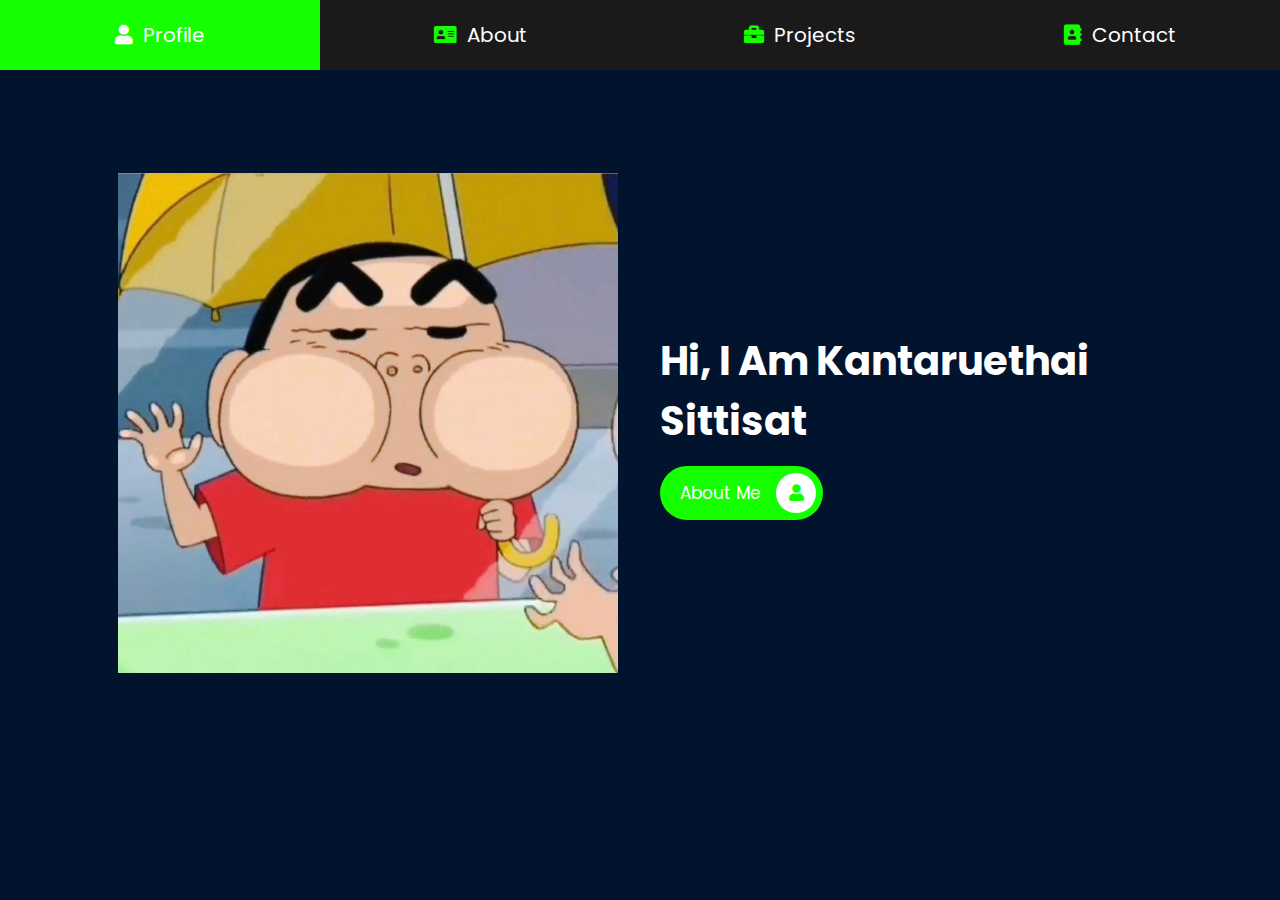
<file: index.html>
<!DOCTYPE html>
<html lang="en">
<head>
    <meta charset="UTF-8">
    <meta http-equiv="X-UA-Compatible" content="IE=edge">
    <meta name="viewport" content="width=device-width, initial-scale=1.0">
    <title>Kantaruethai's Profile</title>
    <link href="https://cdn.jsdelivr.net/npm/bootstrap@5.2.1/dist/css/bootstrap.min.css" rel="stylesheet" integrity="sha384-iYQeCzEYFbKjA/T2uDLTpkwGzCiq6soy8tYaI1GyVh/UjpbCx/TYkiZhlZB6+fzT" crossorigin="anonymous">

    <!-- font awesome cdn link  -->
    <link rel="stylesheet" href="https://cdnjs.cloudflare.com/ajax/libs/font-awesome/5.15.4/css/all.min.css">

    <!-- custom css file link  -->
    <link rel="stylesheet" href="css/style.css">
    <link rel="icon" type="image/x-icon" href="favicon.ico">

</head>
<body>
    
<!-- navbar section starts  -->

<nav class="navbar">
    <a href="index.html" class="active"> <i class="fas fa-user"></i> <span>profile</span> </a>
    <a href="about.html"> <i class="fas fa-address-card"></i> <span>about</span> </a>
    <a href="projects.html"> <i class="fas fa-briefcase"></i> <span>projects</span> </a>
    <a href="contact.html"> <i class="fas fa-address-book"></i> <span>contact</span> </a>
</nav>

<!-- navbar section ends -->

<!-- home section starts  -->

<section class="home">

    <div class="image">
        <img src="images/profile.jpg" alt="">
    </div>

    <div class="content">
        <h3>hi, i am Kantaruethai Sittisat</h3>
       
      
        <a href="about.html" class="btn"> about me <i class="fas fa-user"></i> </a>
    </div>

</section>

<!-- home section ends -->

</body>
</html>
</file>
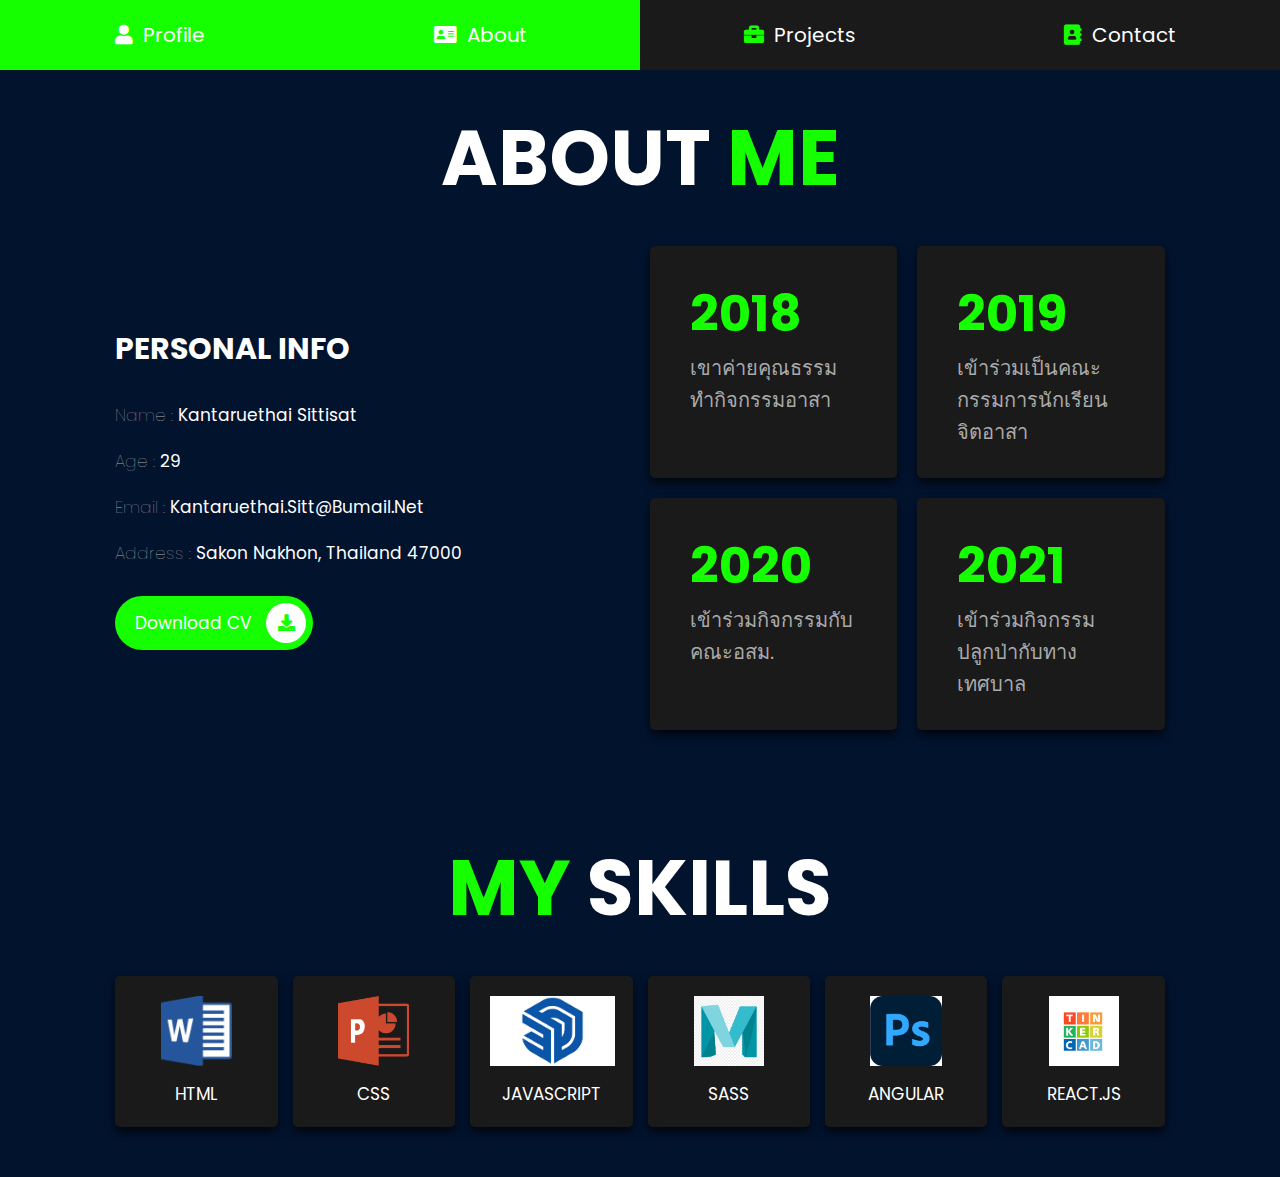
<file: about.html>
<!DOCTYPE html>
<html lang="en">

<head>
    <meta charset="UTF-8">
    <meta http-equiv="X-UA-Compatible" content="IE=edge">
    <meta name="viewport" content="width=device-width, initial-scale=1.0">
    <title>About - Matand's Profile</title>

    <!-- font awesome cdn link  -->
    <link rel="stylesheet" href="https://cdnjs.cloudflare.com/ajax/libs/font-awesome/5.15.4/css/all.min.css">

    <!-- custom css file link  -->
    <link rel="stylesheet" href="css/style.css">
    <link rel="icon" type="image/x-icon" href="favicon.ico">

</head>

<body>

    <!-- navbar section starts  -->

    <nav class="navbar">
        <a href="index.html"> <i class="fas fa-user"></i> <span>profile</span> </a>
        <a href="about.html" class="active"> <i class="fas fa-address-card"></i> <span>about</span> </a>
        <a href="projects.html"> <i class="fas fa-briefcase"></i> <span>projects</span> </a>
        <a href="contact.html"> <i class="fas fa-address-book"></i> <span>contact</span> </a>
    </nav>

    <!-- navbar section ends -->

    <!-- about section starts  -->

    <section class="about">

        <h1 class="heading"> about <span>me</span> </h1>

        <div class="row">

            <div class="info-container">

                <h1>personal info</h1>

                <div class="box-container">

                    <div class="box">
                        <h3> <span>name : </span> Kantaruethai Sittisat </h3>
                        <h3> <span>age : </span> 29 </h3>
                        <h3> <span>email : </span> kantaruethai.sitt@bumail.net </h3>
                        <h3> <span>address : </span> Sakon Nakhon, Thailand 47000 </h3>
                    </div>

                  

                </div>

                <a href="/profilewithcss/files/resume.pdf" class="btn"> download CV <i class="fas fa-download"></i> </a>

            </div>

            <div class="count-container">

                <div class="box">
                    <h3>2018</h3>
                    <p>เขาค่ายคุณธรรม ทำกิจกรรมอาสา</p>
                </div>

                <div class="box">
                    <h3>2019</h3>
                    <p>เข้าร่วมเป็นคณะกรรมการนักเรียนจิตอาสา</p>
                </div>

                <div class="box">
                    <h3>2020</h3>
                    <p>เข้าร่วมกิจกรรมกับคณะอสม.</p>
                </div>

                <div class="box">
                    <h3>2021</h3>
                    <p>เข้าร่วมกิจกรรมปลูกป่ากับทางเทศบาล</p>
                </div>

            </div>

        </div>

    </section>

    <!-- about section ends -->

    <!-- skills section starts  -->

    <section class="skills">

        <h1 class="heading"> <span>my</span> skills </h1>

        <div class="box-container">
            <div class="box">
                <img src="images/icon-1.png">
                <h3>html</h3>
            </div>
            <div class="box">
                <img src="images/icon-2.png">
                <h3>css</h3>
            </div>
            <div class="box">
                <img src="images/icon-3.png">
                <h3>javascript</h3>
            </div>
            <div class="box">
                <img src="images/icon-4.jpg">
                <h3>sass</h3>
            </div>
            <div class="box">
                <img src="images/icon-5.png">
                <h3>angular</h3>
            </div>
            <div class="box">
                <img src="images/icon-6.png">
                <h3>react.js</h3>
            </div>
        </div>

    </section>

    <!-- skills section ends -->

   

</body>

</html>
</file>
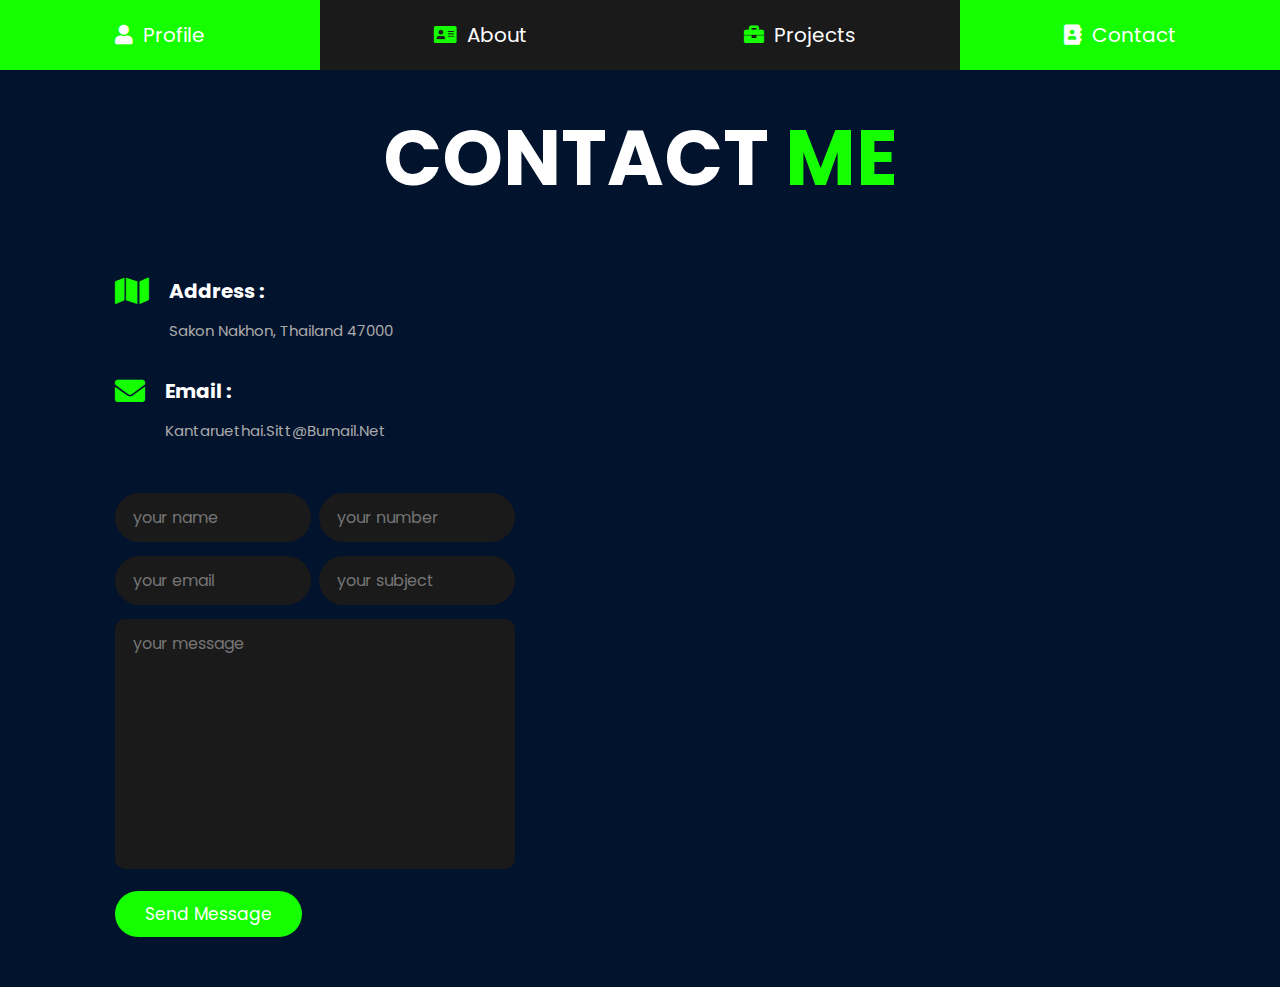
<file: contact.html>
<!DOCTYPE html>
<html lang="en">
<head>
    <meta charset="UTF-8">
    <meta http-equiv="X-UA-Compatible" content="IE=edge">
    <meta name="viewport" content="width=device-width, initial-scale=1.0">
    <title>Contact - Kantaruethai's Profile</title>
    <link href="https://cdn.jsdelivr.net/npm/bootstrap@5.2.1/dist/css/bootstrap.min.css" rel="stylesheet" integrity="sha384-iYQeCzEYFbKjA/T2uDLTpkwGzCiq6soy8tYaI1GyVh/UjpbCx/TYkiZhlZB6+fzT" crossorigin="anonymous">

    <!-- font awesome cdn link  -->
    <link rel="stylesheet" href="https://cdnjs.cloudflare.com/ajax/libs/font-awesome/5.15.4/css/all.min.css">

    <!-- custom css file link  -->
    <link rel="stylesheet" href="css/style.css">
    <link rel="icon" type="image/x-icon" href="favicon.ico">

</head>
<body>
    
<!-- navbar section starts  -->

<nav class="navbar">
    <a href="index.html"> <i class="fas fa-user"></i> <span>profile</span> </a>
    <a href="about.html"> <i class="fas fa-address-card"></i> <span>about</span> </a>
    <a href="projects.html"> <i class="fas fa-briefcase"></i> <span>projects</span> </a>
    <a href="contact.html" class="active"> <i class="fas fa-address-book"></i> <span>contact</span> </a>
</nav>

<!-- navbar section ends -->

<!-- contact section starts  -->

<section class="contact">

<h1 class="heading"> contact <span>me</span> </h1>

<div class="row">

    <div class="info-container">



        <div class="box-container">

            <div class="box">
                <i class="fas fa-map"></i>
                <div class="info">
                    <h3>address :</h3>
                    <p>Sakon Nakhon, Thailand 47000</p>
                </div>
            </div>

            <div class="box">
                <i class="fas fa-envelope"></i>
                <div class="info">
                    <h3>email :</h3>
                    <p>kantaruethai.sitt@bumail.net</p>
                </div>
            </div>

         

     
    </div>

    <form action="">

        <div class="inputBox">
            <input type="text" placeholder="your name">
            <input type="number" placeholder="your number">
        </div>

        <div class="inputBox">
            <input type="email" placeholder="your email">
            <input type="text" placeholder="your subject">
        </div>

        <textarea name="" placeholder="your message" id="" cols="30" rows="10"></textarea>

        <input type="submit" value="send message" class="btn">

    </form>

</div>

</section>

<!-- contact section ends -->


</body>
</html>
</file>
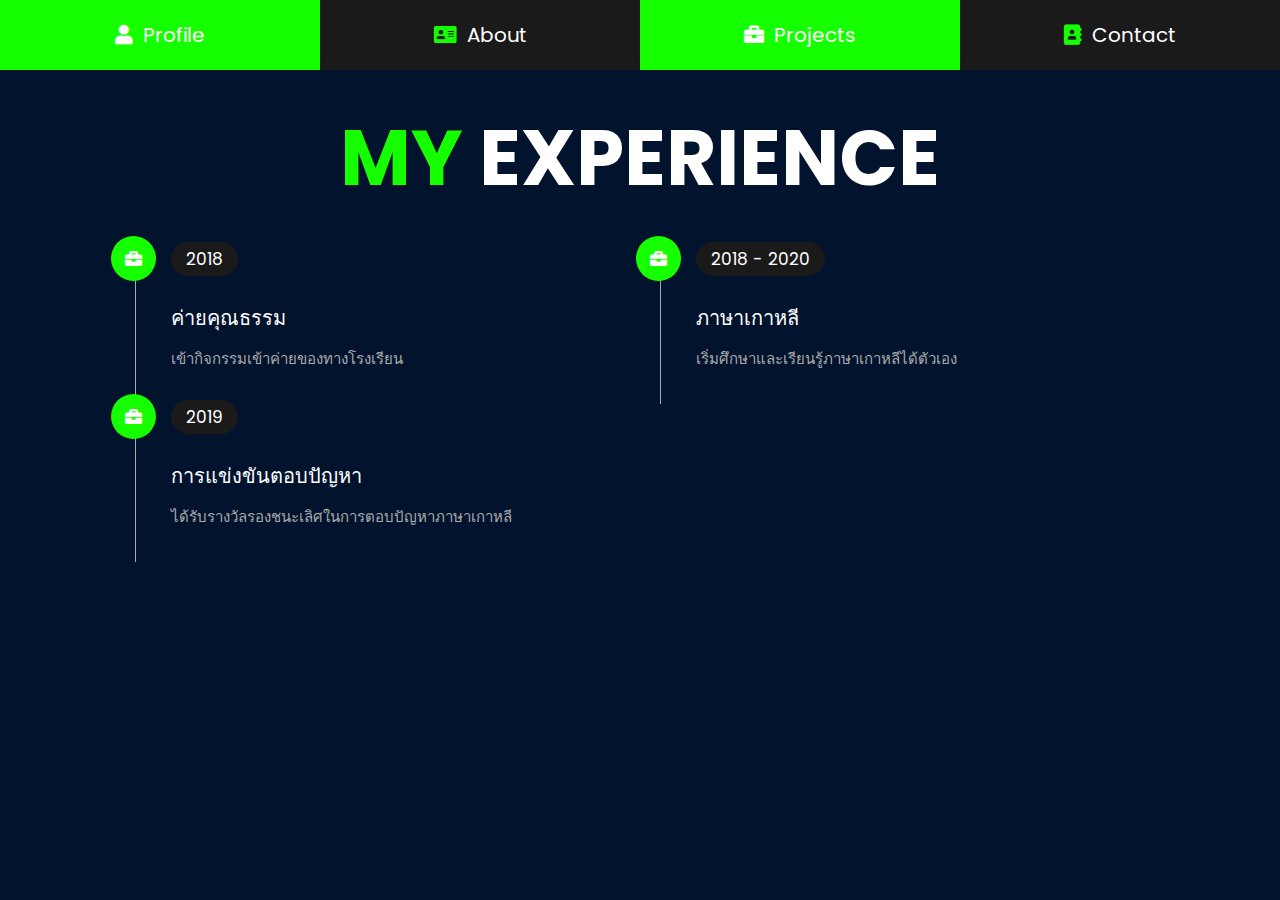
<file: experience.html>
<!DOCTYPE html>
<html lang="en">

<head>
    <meta charset="UTF-8">
    <meta http-equiv="X-UA-Compatible" content="IE=edge">
    <meta name="viewport" content="width=device-width, initial-scale=1.0">
    <title>Projects - Abhisit's Profile</title>

    <!-- font awesome cdn link  -->
    <link rel="stylesheet" href="https://cdnjs.cloudflare.com/ajax/libs/font-awesome/5.15.4/css/all.min.css">

    <!-- custom css file link  -->
    <link rel="stylesheet" href="css/style.css">
    <link rel="icon" type="image/x-icon" href="favicon.ico">

</head>

<body>

    <!-- navbar section starts  -->

    <nav class="navbar">
        <a href="index.html"> <i class="fas fa-user"></i> <span>profile</span> </a>
        <a href="about.html"> <i class="fas fa-address-card"></i> <span>about</span> </a>
        <a href="projects.html" class="active"> <i class="fas fa-briefcase"></i> <span>projects</span> </a>
        <a href="contact.html"> <i class="fas fa-address-book"></i> <span>contact</span> </a>
    </nav>

    <!-- navbar section ends -->

   
    <!-- education section starts  -->

    <section class="education">

        <h1 class="heading"> <span>my</span> experience </h1>

        <div class="box-container">

            <div class="box">
                <i class="fas fa-briefcase"></i>
                <span>2018</span>
                <h3>ค่ายคุณธรรม</h3>
                <p>เข้ากิจกรรมเข้าค่ายของทางโรงเรียน</p>
            </div>

            <div class="box">
                <i class="fas fa-briefcase"></i>
                <span>2018 - 2020</span>
                <h3>ภาษาเกาหลี</h3>
                <p>เริ่มศึกษาและเรียนรู้ภาษาเกาหลีได้ตัวเอง</p>
            </div>

            <div class="box">
                <i class="fas fa-briefcase"></i>
                <span>2019</span>
                <h3>การแข่งขันตอบปัญหา</h3>
                <p>ได้รับรางวัลรองชนะเลิศในการตอบปัญหาภาษาเกาหลี
                </p>
            </div>

          
        </div>

    </section>

    <!-- education section ends -->
</body>

</html>
</file>
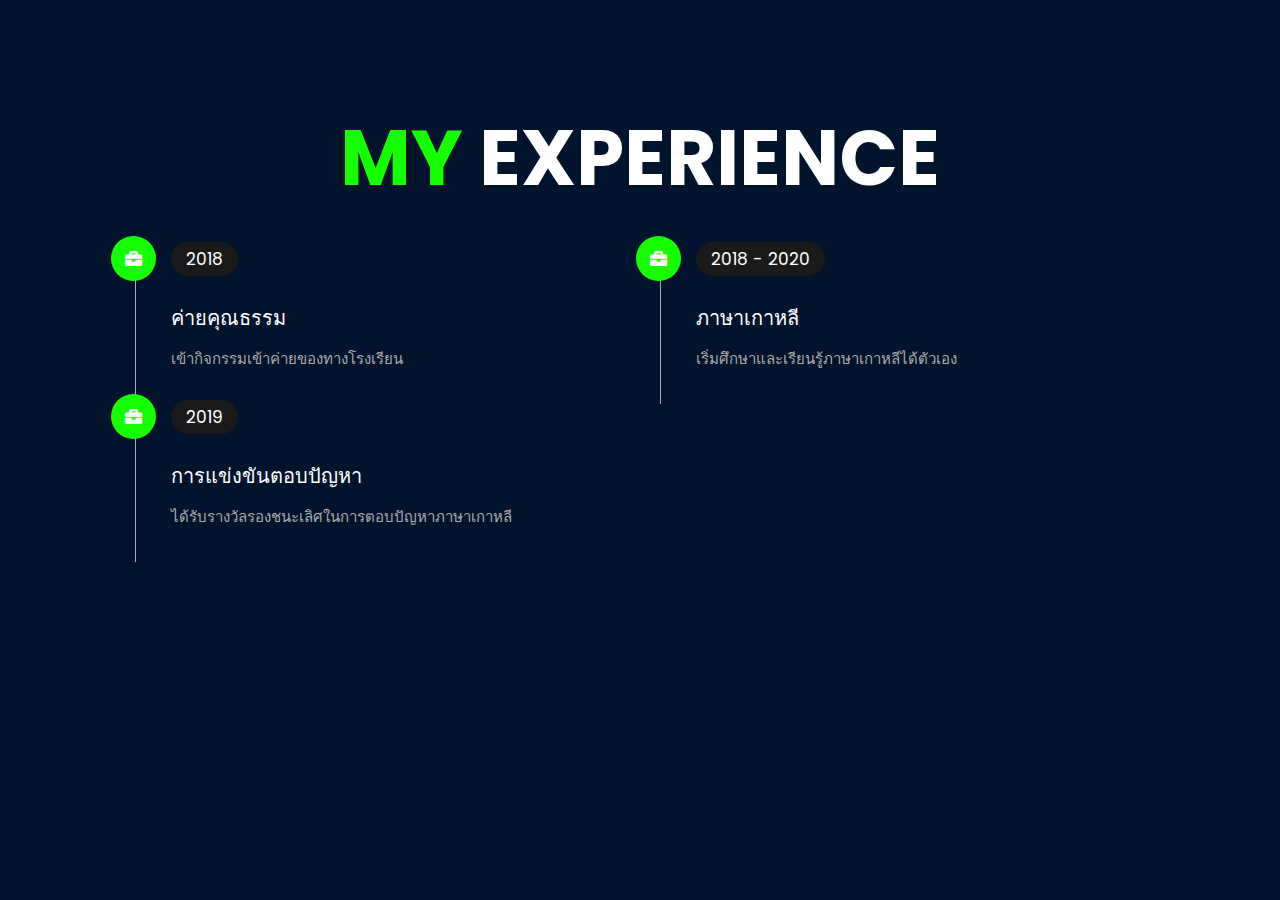
<file: projects.html>
<!DOCTYPE html>
<html lang="en">

<head>
    <meta charset="UTF-8">
    <meta http-equiv="X-UA-Compatible" content="IE=edge">
    <meta name="viewport" content="width=device-width, initial-scale=1.0">
    <title>experience - kantaruethai's Profile</title>
    <link href="https://cdn.jsdelivr.net/npm/bootstrap@5.2.1/dist/css/bootstrap.min.css" rel="stylesheet" integrity="sha384-iYQeCzEYFbKjA/T2uDLTpkwGzCiq6soy8tYaI1GyVh/UjpbCx/TYkiZhlZB6+fzT" crossorigin="anonymous">

    <!-- font awesome cdn link  -->
    <link rel="stylesheet" href="https://cdnjs.cloudflare.com/ajax/libs/font-awesome/5.15.4/css/all.min.css">

    <!-- custom css file link  -->
    <link rel="stylesheet" href="css/style.css">
    <link rel="icon" type="image/x-icon" href="favicon.ico">

</head>

<body>

    <!-- education section starts  -->

    <section class="education">

        <h1 class="heading"> <span>my</span> experience </h1>

        <div class="box-container">

            <div class="box">
                <i class="fas fa-briefcase"></i>
                <span>2018</span>
                <h3>ค่ายคุณธรรม</h3>
                <p>เข้ากิจกรรมเข้าค่ายของทางโรงเรียน</p>
            </div>

            <div class="box">
                <i class="fas fa-briefcase"></i>
                <span>2018 - 2020</span>
                <h3>ภาษาเกาหลี</h3>
                <p>เริ่มศึกษาและเรียนรู้ภาษาเกาหลีได้ตัวเอง</p>
            </div>

            <div class="box">
                <i class="fas fa-briefcase"></i>
                <span>2019</span>
                <h3>การแข่งขันตอบปัญหา</h3>
                <p>ได้รับรางวัลรองชนะเลิศในการตอบปัญหาภาษาเกาหลี
                </p>
            </div>

          
        </div>

    </section>

    <!-- education section ends -->
</body>

</html>
</file>
<file: css/style.css>
@import url("https://fonts.googleapis.com/css2?family=Poppins:wght@100;300;400;500;600;700&display=swap");

* {
  font-family: 'Poppins', sans-serif;
  margin: 0;
  padding: 0;
  -webkit-box-sizing: border-box;
  box-sizing: border-box;
  text-decoration: none;
  outline: none;
  border: none;
  text-transform: capitalize;
}

html {
  font-size: 62.5%;
  overflow-x: hidden;
}

body {
  background: #02132e;
  padding-top: 5rem;
}

section {
  padding: 5rem 9%;
}

.heading {
  text-align: center;
  font-size: 6vw;
  color: #fff;
  margin-bottom: 3rem;
  text-transform: uppercase;
}

.heading span {
  text-transform: uppercase;
  color: rgb(21, 255, 0);
}

.btn {
  display: inline-block;
  margin-top: 1rem;
  border-radius: 5rem;
  background: rgb(21, 255, 0);
  padding: .7rem;
  font-size: 1.7rem;
  color: #fff;
  padding-left: 2rem;
}

.btn i {
  height: 4rem;
  width: 4rem;
  line-height: 4rem;
  font-size: 1.7rem;
  text-align: center;
  background: #fff;
  color: rgb(21, 255, 0);
  border-radius: 50%;
  margin-left: 1rem;
  -webkit-transition: .2s linear;
  transition: .2s linear;
}

.btn:hover i {
  margin-left: 2rem;
}

.navbar {
  position: fixed;
  top: 0;
  left: 0;
  right: 0;
  display: -webkit-box;
  display: -ms-flexbox;
  display: flex;
  z-index: 1000;
  -webkit-box-align: end;
  -ms-flex-align: end;
  align-items: flex-end;
}

.navbar a {
  padding: 2rem;
  font-size: 2rem;
  background: #1a1a1a;
  -webkit-box-flex: 1;
  -ms-flex: 1;
  flex: 1;
  color: #fff;
  text-align: center;
  -webkit-transition: .2s linear;
  transition: .2s linear;
}

.navbar a i {
  color: rgb(21, 255, 0);
  padding-right: .5rem;
}

.navbar a:hover {
  background: rgb(21, 255, 0);
}

.navbar .active {
  background: rgb(21, 255, 0);
}

.navbar .active i {
  color: #fff;
}

.navbar a:hover i {
  color: #fff;
}

.home {
  display: -webkit-box;
  display: -ms-flexbox;
  display: flex;
  -webkit-box-align: center;
  -ms-flex-align: center;
  align-items: center;
  -ms-flex-wrap: wrap;
  flex-wrap: wrap;
  gap: 4rem;
  min-height: calc(100vh - 15rem);
}

.home .image {
  -webkit-box-flex: 1;
  -ms-flex: 1 1 42rem;
  flex: 1 1 42rem;
  text-align: center;
}

.home .image img {
  height: 50rem;
  width: 50rem;
  /* border-radius: 30% 70% 70% 30% / 30% 30% 70% 70%; */
}

.home .content {
  -webkit-box-flex: 1;
  -ms-flex: 1 1 42rem;
  flex: 1 1 42rem;
}

.home .content h3 {
  color: #fff;
  font-size: 4rem;
  padding-bottom: .5rem;
}

.home .content span {
  font-size: 3rem;
  color: rgb(21, 255, 0);
  padding: .5rem 0;
  display: block;
}

.home .content p {
  font-size: 1.5rem;
  color: #aaa;
  padding: 1rem 0;
  line-height: 2;
}

.about .row {
  display: -webkit-box;
  display: -ms-flexbox;
  display: flex;
  -webkit-box-align: center;
  -ms-flex-align: center;
  align-items: center;
  -ms-flex-wrap: wrap;
  flex-wrap: wrap;
  gap: 2rem;
}

.about .row .info-container {
  -webkit-box-flex: 1;
  -ms-flex: 1 1 42rem;
  flex: 1 1 42rem;
}

.about .row .info-container h1 {
  font-size: 3rem;
  color: #fff;
  text-transform: uppercase;
  padding-bottom: 1rem;
}

.about .row .info-container .box-container {
  padding: 1rem 0;
  display: -webkit-box;
  display: -ms-flexbox;
  display: flex;
  -ms-flex-wrap: wrap;
  flex-wrap: wrap;
  gap: 2rem;
}

.about .row .info-container .box-container .box {
  -webkit-box-flex: 1;
  -ms-flex: 1 1 20rem;
  flex: 1 1 20rem;
}

.about .row .info-container .box-container .box h3 {
  font-size: 1.7rem;
  color: #fff;
  padding: 1rem 0;
  font-weight: normal;
}

.about .row .info-container .box-container .box h3 span {
  color: #aaa;
  font-weight: lighter;
}

.about .row .count-container {
  -webkit-box-flex: 1;
  -ms-flex: 1 1 42rem;
  flex: 1 1 42rem;
  display: -webkit-box;
  display: -ms-flexbox;
  display: flex;
  -ms-flex-wrap: wrap;
  flex-wrap: wrap;
  gap: 2rem;
}

.about .row .count-container .box {
  -webkit-box-flex: 1;
  -ms-flex: 1 1 20rem;
  flex: 1 1 20rem;
  padding: 3rem 4rem;
  border-radius: .5rem;
  background: #1a1a1a;
  -webkit-box-shadow: 0 0.5rem 1rem rgba(0, 0, 0, 0.7);
  box-shadow: 0 0.5rem 1rem rgba(0, 0, 0, 0.7);
}

.about .row .count-container .box h3 {
  font-size: 5rem;
  color: rgb(21, 255, 0);
}

.about .row .count-container .box p {
  font-size: 2rem;
  color: #aaa;
}

.skills .box-container {
  display: -ms-grid;
  display: grid;
  -ms-grid-columns: (minmax(16rem, 1fr))[auto-fit];
  grid-template-columns: repeat(auto-fit, minmax(16rem, 1fr));
  gap: 1.5rem;
}

.skills .box-container .box {
  padding: 2rem;
  text-align: center;
  -webkit-box-shadow: 0 0.5rem 1rem rgba(0, 0, 0, 0.7);
  box-shadow: 0 0.5rem 1rem rgba(0, 0, 0, 0.7);
  border-radius: .5rem;
  background: #1a1a1a;
}

.skills .box-container .box:hover {
  background: #fff;
}

.skills .box-container .box:hover h3 {
  color: #0d0d0d;
}

.skills .box-container .box img {
  height: 7rem;
  margin-bottom: 1rem;
}

.skills .box-container .box h3 {
  color: #fff;
  font-size: 1.7rem;
  font-weight: normal;
  text-transform: uppercase;
}

.education .box-container {
  display: -webkit-box;
  display: -ms-flexbox;
  display: flex;
  -ms-flex-wrap: wrap;
  flex-wrap: wrap;
}

.education .box-container .box {
  -webkit-box-flex: 1;
  -ms-flex: 1 1 40rem;
  flex: 1 1 40rem;
  margin-left: 2rem;
  padding-top: 0;
  padding-bottom: 0;
  padding-left: 3.5rem;
  padding-bottom: 3rem;
  border-left: 0.1rem solid #aaa;
  position: relative;
}

.education .box-container .box i {
  height: 4.5rem;
  width: 4.5rem;
  line-height: 4.5rem;
  font-size: 1.7rem;
  border-radius: 50%;
  background: rgb(21, 255, 0);
  color: #fff;
  text-align: center;
  position: absolute;
  top: -1rem;
  left: -2.5rem;
}

.education .box-container .box span {
  font-size: 1.7rem;
  color: #fff;
  border-radius: 5rem;
  padding: .5rem 1.5rem;
  background: #1a1a1a;
}

.education .box-container .box h3 {
  font-size: 2rem;
  padding: 1rem 0;
  color: #fff;
  padding-top: 3rem;
  font-weight: normal;
}

.education .box-container .box p {
  font-size: 1.5rem;
  color: #aaa;
  line-height: 2;
}

.projects {
  text-align: center;
}

.projects .box-container {
  display: -ms-grid;
  display: grid;
  -ms-grid-columns: (minmax(31rem, 1fr))[auto-fit];
  grid-template-columns: repeat(auto-fit, minmax(31rem, 1fr));
  gap: 1.5rem;
  margin-bottom: 2rem;
  justify-items: center;
}

.projects .box-container .box {
  height: 30rem;
  overflow: hidden;
  position: relative;
}

.projects h3 {
  color: #fff;
  font-size: 2rem;
}

.projects p {
  color: #fff;
  font-size: 1.5rem;
  margin-bottom: 5rem;
}

.projects .box-container .box:hover .content {
  -webkit-transform: translateY(0%);
  transform: translateY(0%);
}

.projects .box-container .box img {
  height: 100%;
  width: 100%;
  -o-object-fit: cover;
  object-fit: cover;
}

.projects .box-container .box .content {
  position: absolute;
  top: 0;
  left: 0;
  height: 100%;
  width: 100%;
  background: #1a1a1a;
  display: -webkit-box;
  display: -ms-flexbox;
  display: flex;
  -webkit-box-orient: vertical;
  -webkit-box-direction: normal;
  -ms-flex-flow: column;
  flex-flow: column;
  -webkit-box-align: center;
  -ms-flex-align: center;
  align-items: center;
  -webkit-box-pack: center;
  -ms-flex-pack: center;
  justify-content: center;
  padding: 2rem;
  -webkit-transform: translateY(-100%);
  transform: translateY(-100%);
  -webkit-transition: .2s linear;
  transition: .2s linear;
}

.projects .box-container .box .content h3 {
  font-size: 2.5rem;
  color: #fff;
  text-transform: uppercase;
  font-weight: normal;
}

.projects .box-container .box .content p {
  padding: 1rem 0;
  font-size: 1.5rem;
  line-height: 2;
  color: #aaa;
}

.projects .box-container .box .content a {
  font-size: 2rem;
  color: deepskyblue;
}

.projects .box-container .box .content a:hover {
  color: #fff;
}

.contact .row {
  display: -webkit-box;
  display: -ms-flexbox;
  display: flex;
  -webkit-box-align: center;
  -ms-flex-align: center;
  align-items: center;
  -ms-flex-wrap: wrap;
  flex-wrap: wrap;
  gap: 2rem;
}

.contact .row .info-container {
  width: 40rem;
}

.contact .row .info-container h1 {
  font-size: 3rem;
  text-transform: uppercase;
  color: #fff;
  padding-bottom: 1rem;
}

.contact .row .info-container p {
  font-size: 1.5rem;
  line-height: 2;
  color: #aaa;
  padding: 1rem 0;
}

.contact .row .info-container .box-container {
  padding: 2rem 0;
}

.contact .row .info-container .box-container .box {
  display: -webkit-box;
  display: -ms-flexbox;
  display: flex;
  gap: 2rem;
  padding: 1rem 0;
}

.contact .row .info-container .box-container .box i {
  font-size: 3rem;
  color: rgb(21, 255, 0);
}

.contact .row .info-container .box-container .box h3 {
  font-size: 2rem;
  color: #fff;
}

.contact .row .info-container .share a {
  font-size: 2rem;
  height: 4.5rem;
  width: 4.5rem;
  line-height: 4.5rem;
  border-radius: 50%;
  background: #1a1a1a;
  color: #fff;
  text-align: center;
  margin-right: .3rem;
}

.contact .row .info-container .share a:hover {
  background: rgb(21, 255, 0);
}

.contact .row form {
  -webkit-box-flex: 1;
  -ms-flex: 1 1 42rem;
  flex: 1 1 42rem;
}

.contact .row form .inputBox {
  display: -webkit-box;
  display: -ms-flexbox;
  display: flex;
  -ms-flex-wrap: wrap;
  flex-wrap: wrap;
  -webkit-box-pack: justify;
  -ms-flex-pack: justify;
  justify-content: space-between;
}

.contact .row form .inputBox input {
  width: 49%;
}

.contact .row form .inputBox input,
.contact .row form textarea {
  border-radius: 5rem;
  padding: 1.2rem 1.8rem;
  font-size: 1.6rem;
  color: #fff;
  text-transform: none;
  margin: .7rem 0;
  background: #1a1a1a;
}

.contact .row form textarea {
  width: 100%;
  border-radius: 1rem;
  resize: none;
  height: 25rem;
}

.contact .row form .btn {
  padding: 1rem 3rem;
  cursor: pointer;
}

.contact .row form .btn:hover {
  background: #fff;
  color: #0d0d0d;
}

@media (max-width: 1200px) {
  html {
    font-size: 55%;
  }

  section {
    padding: 3rem 2rem;
  }
}

@media (max-width: 768px) {
  .heading {
    font-size: 12vw;
  }

  .navbar a i {
    padding: 0;
  }

  .navbar a span {
    display: none;
  }

  .navbar a:hover {
    padding-bottom: 2rem;
  }

  .home {
    text-align: center;
    gap: 2rem;
  }

  .home .image img {
    height: 30rem;
    width: 30rem;
  }

  .home .content h3 {
    font-size: 3rem;
  }

  .home .content span {
    font-size: 2.5rem;
  }

  .contact .row form .inputBox input {
    width: 100%;
    margin-bottom: 1rem;
  }
}

@media (max-width: 450px) {
  html {
    font-size: 50%;
  }
}

/*# sourceMappingURL=style.css.map */
</file>
